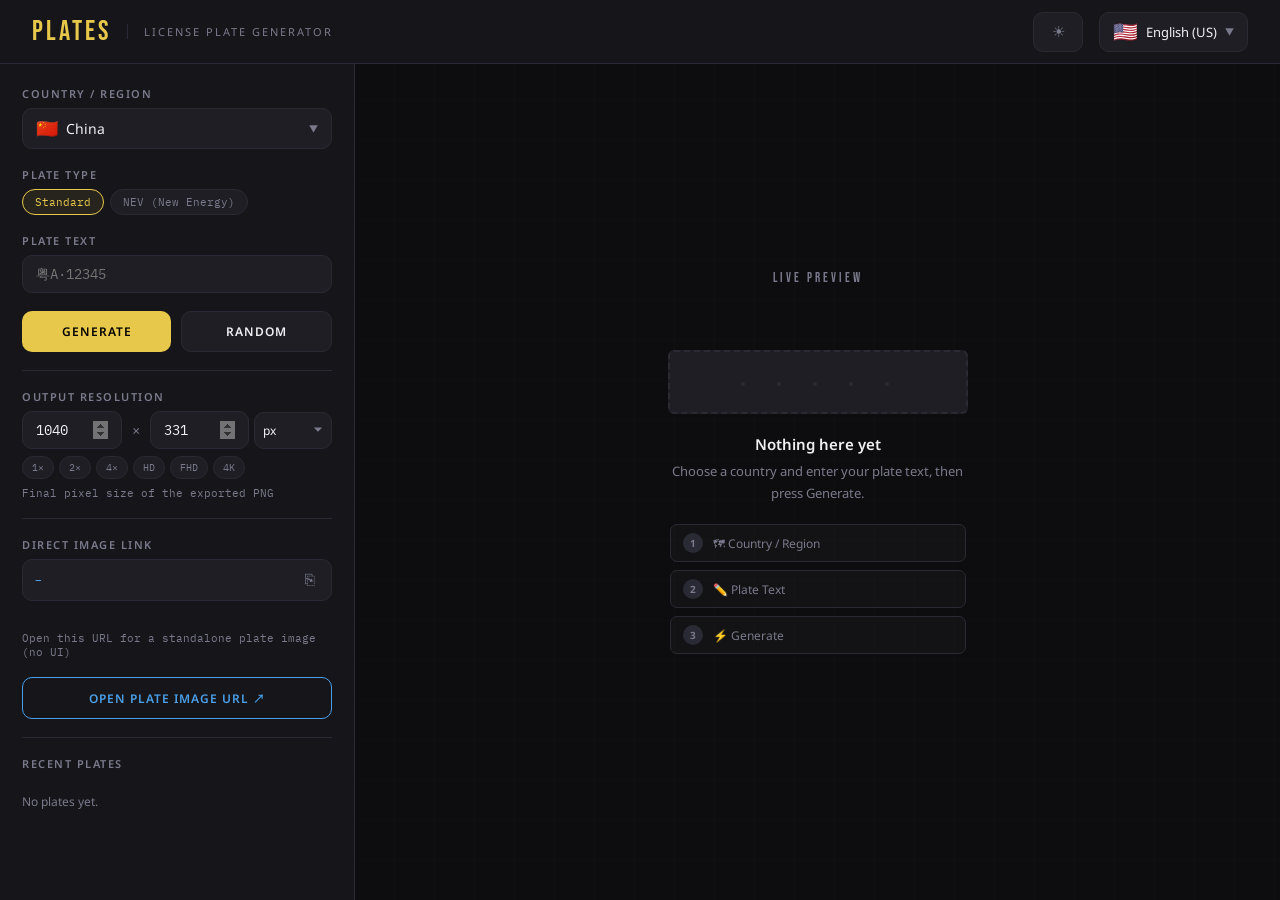
<file: index.html>
<!DOCTYPE html>
<html lang="en">
<head>
<meta charset="UTF-8">
<meta name="viewport" content="width=device-width, initial-scale=1.0">
<title>Plate Generator</title>
<link rel="preconnect" href="https://fonts.googleapis.com">
<link rel="preconnect" href="https://fonts.gstatic.com" crossorigin>
<link href="https://fonts.googleapis.com/css2?family=Bebas+Neue&family=IBM+Plex+Mono:wght@400;600&family=Noto+Color+Emoji&family=Noto+Sans:ital,wght@0,300;0,400;0,500;0,600;1,400&family=Noto+Sans+SC:wght@400;500;600&display=swap" rel="stylesheet">
<link rel="stylesheet" href="assets/app.css">
</head>
<body>

<div id="loading"><div class="spinner"></div></div>
<div id="keys-banner"></div>

<header>
  <div class="logo">PLATES</div>
  <div class="sub" id="hdr-sub"></div>
  <div class="spacer"></div>
  <button id="theme-toggle" title="Toggle light/dark theme">☀</button>
  <div class="lang-sw" id="lang-sw">
    <button class="custom-dd-btn" id="lang-btn">
      <span id="lang-flag" class="opt-flag">🌐</span>
      <span id="lang-label"></span>
      <span class="dd-chevron">▼</span>
    </button>
    <div class="custom-dd-panel" id="lang-dd">
      <div class="custom-dd-opts" id="lang-dd-opts"></div>
      <div class="dd-hint-strip" id="lang-ctrl-hint">?debug_lang=1 → raw key names</div>
    </div>
  </div>
</header>

<main>
  <aside class="sidebar">

    <div class="field-group">
      <label id="lbl-country"></label>
      <div class="country-dd-wrap" id="country-dd-wrap">
        <button class="custom-dd-btn" id="country-btn">
          <span class="btn-flag" id="country-btn-flag">🌍</span>
          <span class="btn-name" id="country-btn-name">—</span>
          <span class="dd-chevron">▼</span>
        </button>
        <div class="custom-dd-panel" id="country-dd">
          <div class="custom-dd-opts" id="country-dd-opts"></div>
        </div>
      </div>
    </div>

    <div class="field-group" id="type-field" style="display:none">
      <label id="lbl-type">Type</label>
      <div class="type-pills" id="type-pills"></div>
    </div>

    <div class="field-group">
      <label id="lbl-text"></label>
      <input type="text" id="plate-text" maxlength="20" autocomplete="off" spellcheck="false">
    </div>

    <div class="btn-row">
      <button class="btn btn-primary" id="btn-generate"></button>
      <button class="btn btn-ghost"   id="btn-random"></button>
    </div>

    <div class="divider"></div>

    <div class="field-group">
      <label id="lbl-res"></label>
      <div class="res-row">
        <input type="number" id="res-w" min="100" max="9999" value="1040">
        <span class="sep">×</span>
        <input type="number" id="res-h" min="50"  max="9999" value="220">
        <select id="res-unit">
          <option value="px">px</option>
          <option value="2">2×</option>
          <option value="3">3×</option>
          <option value="4">4×</option>
        </select>
      </div>
      <div class="res-presets" id="res-presets"></div>
      <div class="hint" id="res-hint"></div>
    </div>

    <div class="divider"></div>

    <div class="field-group">
      <label id="lbl-link"></label>
      <div class="link-box">
        <code id="link-display">–</code>
        <button id="btn-copy">⎘</button>
      </div>
      <div class="copied-toast hidden" id="copy-toast"></div>
      <div class="hint" id="link-hint"></div>
    </div>
    <button class="btn btn-secondary" id="btn-open-link"></button>

    <div class="divider"></div>

    <div class="history-title" id="hist-title"></div>
    <div class="history-list"  id="history-list"></div>

  </aside>

  <section class="preview-area">
    <div class="preview-label" id="preview-label"></div>

    <div id="plate-canvas-wrap">
      <div id="plate-canvas-inner">
        <div class="empty-state" id="empty-state">
          <div class="empty-plate-mock"><span class="mock-text">· · · · ·</span></div>
          <div>
            <h3 id="empty-title"></h3>
            <p id="empty-msg" style="margin-top:6px"></p>
          </div>
          <div class="empty-steps" id="empty-steps"></div>
        </div>
        <canvas id="plate-canvas" style="display:none"></canvas>
      </div>
    </div>

    <div class="res-badge" id="res-badge" style="display:none"></div>

    <div class="action-row" id="action-row" style="display:none">
      <button class="btn btn-primary" id="btn-download"></button>
      <button class="btn btn-ghost"   id="btn-add-history"></button>
    </div>
  </section>
</main>

<script src="assets/error-ui.js"></script>
<script src="assets/i18n.js"></script>
<script src="assets/renderer.js"></script>
<script src="assets/plate-registry.js"></script>
<script src="assets/app.js"></script>
</body>
</html>
</file>
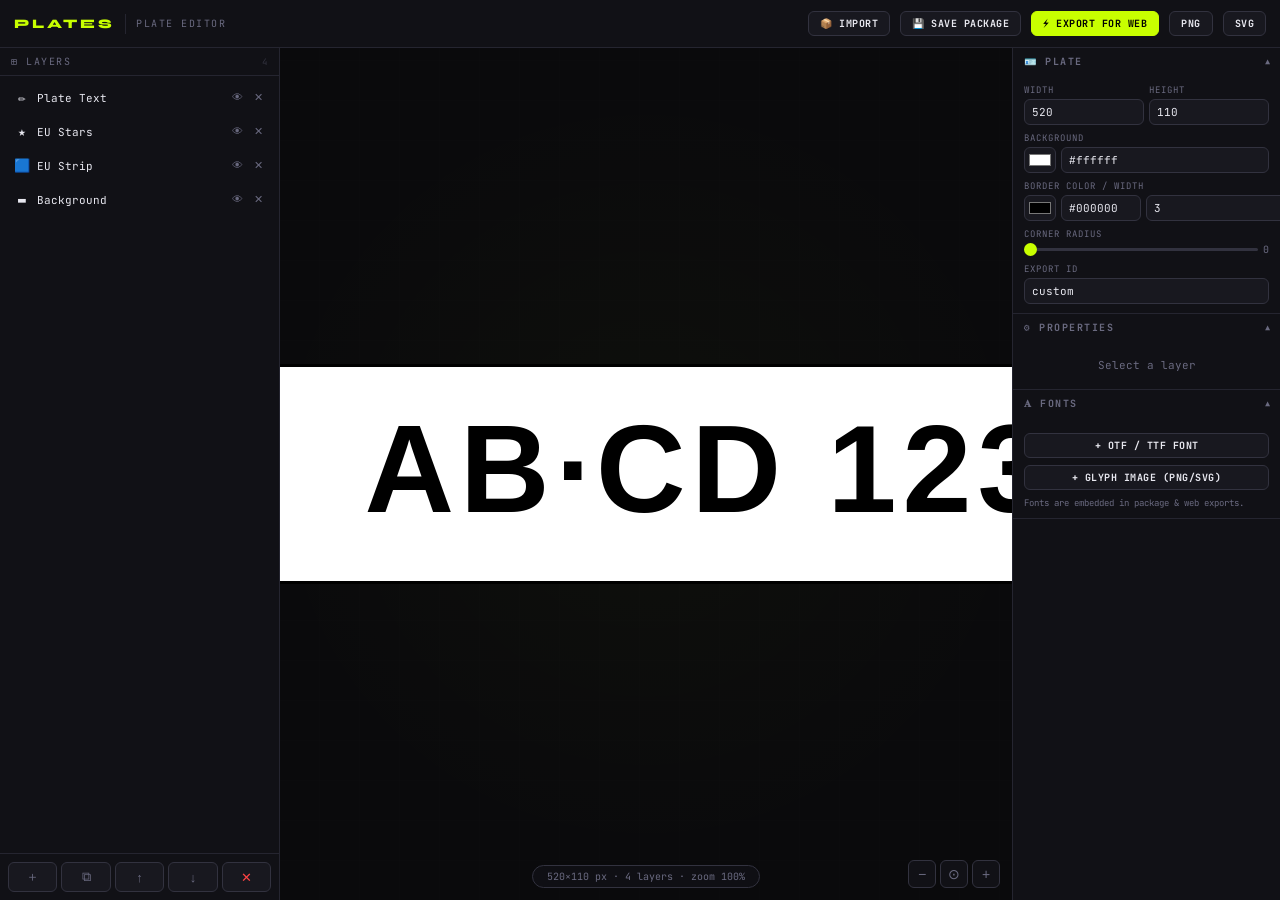
<file: editor.html>
<!DOCTYPE html>
<html lang="en">
<head>
<meta charset="UTF-8">
<meta name="viewport" content="width=device-width, initial-scale=1.0">
<title>Plate Editor</title>
<link rel="preconnect" href="https://fonts.googleapis.com">
<link href="https://fonts.googleapis.com/css2?family=JetBrains+Mono:wght@400;600;700&family=Syne:wght@400;600;700;800&display=swap" rel="stylesheet">
<style>
*,*::before,*::after{box-sizing:border-box;margin:0;padding:0;}
:root{
  --bg:#0a0a0c;--panel:#111116;--card:#18181f;--border:#252530;--border2:#32323f;
  --accent:#c8ff00;--accent2:#ff6b35;--accent3:#4af0c8;
  --text:#e8e8f0;--muted:#6a6a80;--danger:#ff4444;--radius:6px;
  --mono:'JetBrains Mono',monospace;--display:'Syne',sans-serif;
}
html,body{height:100%;background:var(--bg);color:var(--text);font-family:var(--display);overflow:hidden;}
#app{display:grid;grid-template-rows:48px 1fr;grid-template-columns:280px 1fr 268px;height:100vh;}

/* TOPBAR */
#topbar{grid-column:1/-1;background:var(--panel);border-bottom:1px solid var(--border);display:flex;align-items:center;gap:10px;padding:0 14px;}
.tb-logo{font-size:13px;font-weight:800;letter-spacing:3px;color:var(--accent);}
.tb-sep{width:1px;height:20px;background:var(--border);}
.tb-title{font-size:10px;color:var(--muted);letter-spacing:1.5px;text-transform:uppercase;font-family:var(--mono);}
.tb-spacer{flex:1;}
.tb-btn{display:flex;align-items:center;gap:5px;padding:5px 11px;border-radius:var(--radius);font-family:var(--mono);font-size:10px;font-weight:700;cursor:pointer;border:1px solid var(--border2);background:var(--card);color:var(--text);transition:all .15s;letter-spacing:.5px;text-transform:uppercase;white-space:nowrap;}
.tb-btn:hover{border-color:var(--accent);color:var(--accent);}
.tb-btn.primary{background:var(--accent);color:#000;border-color:var(--accent);}
.tb-btn.primary:hover{background:#d8ff30;}

/* PANELS */
#left-panel{background:var(--panel);border-right:1px solid var(--border);display:flex;flex-direction:column;overflow:hidden;}
#canvas-area{background:var(--bg);display:flex;align-items:center;justify-content:center;position:relative;overflow:hidden;background-image:radial-gradient(circle at 50% 50%,rgba(200,255,0,.025) 0%,transparent 70%),repeating-linear-gradient(0deg,transparent,transparent 39px,rgba(255,255,255,.013) 40px),repeating-linear-gradient(90deg,transparent,transparent 39px,rgba(255,255,255,.013) 40px);}
#right-panel{background:var(--panel);border-left:1px solid var(--border);display:flex;flex-direction:column;overflow-y:auto;overflow-x:hidden;}
#canvas-wrap{position:relative;}
#plate-canvas{display:block;cursor:crosshair;}
#overlay-svg{position:absolute;top:0;left:0;pointer-events:none;overflow:visible;}
.sel-rect{fill:none;stroke:var(--accent);stroke-width:1.5;stroke-dasharray:4 2;}

/* LAYER LIST */
#layer-list{flex:1;overflow-y:auto;padding:6px;display:flex;flex-direction:column;gap:3px;}
.layer-item{display:flex;align-items:center;gap:7px;padding:6px 7px;border-radius:var(--radius);border:1px solid transparent;cursor:pointer;user-select:none;transition:all .12s;font-family:var(--mono);font-size:11px;}
.layer-item:hover{background:var(--card);border-color:var(--border2);}
.layer-item.selected{background:rgba(200,255,0,.07);border-color:var(--accent);}
.layer-item.layer-hidden{opacity:.4;}
.li-icon{font-size:13px;flex-shrink:0;width:16px;text-align:center;}
.li-name{flex:1;overflow:hidden;text-overflow:ellipsis;white-space:nowrap;}
.li-vis,.li-del{background:none;border:none;color:var(--muted);cursor:pointer;font-size:11px;padding:0 2px;line-height:1;}
.li-vis:hover{color:var(--text);}
.li-del:hover{color:var(--danger);}
#layer-toolbar{display:flex;gap:4px;padding:8px;border-top:1px solid var(--border);flex-shrink:0;}
.lbt{flex:1;padding:5px;background:var(--card);border:1px solid var(--border2);border-radius:var(--radius);cursor:pointer;color:var(--muted);font-size:13px;transition:all .12s;display:flex;align-items:center;justify-content:center;}
.lbt:hover{border-color:var(--accent);color:var(--accent);}

/* PANE */
.pane-section{border-bottom:1px solid var(--border);flex-shrink:0;}
.pane-header{display:flex;align-items:center;gap:7px;padding:7px 11px;cursor:pointer;user-select:none;font-family:var(--mono);font-size:10px;font-weight:700;color:var(--muted);letter-spacing:1.5px;text-transform:uppercase;transition:color .15s;}
.pane-header:hover{color:var(--text);}
.ph-arrow{margin-left:auto;font-size:8px;transition:transform .2s;}
.pane-header.open .ph-arrow{transform:rotate(180deg);}
.pane-body{padding:9px 11px;display:flex;flex-direction:column;gap:7px;}
.pane-body.hidden{display:none;}

/* FORM */
.field{display:flex;flex-direction:column;gap:3px;}
.field-row{display:flex;gap:5px;align-items:center;}
.field-label{font-family:var(--mono);font-size:9px;color:var(--muted);letter-spacing:1px;text-transform:uppercase;}
input[type=text],input[type=number],select,textarea{background:var(--card);border:1px solid var(--border2);border-radius:var(--radius);color:var(--text);font-family:var(--mono);font-size:11px;padding:5px 7px;outline:none;transition:border-color .15s;width:100%;appearance:none;}
input:focus,select:focus,textarea:focus{border-color:var(--accent);}
input[type=color]{width:32px;height:26px;padding:2px;cursor:pointer;border:1px solid var(--border2);border-radius:var(--radius);background:var(--card);flex-shrink:0;}
input[type=range]{appearance:none;width:100%;height:3px;background:var(--border2);border-radius:2px;outline:none;cursor:pointer;}
input[type=range]::-webkit-slider-thumb{appearance:none;width:13px;height:13px;border-radius:50%;background:var(--accent);cursor:pointer;}
textarea{resize:vertical;min-height:42px;}
.num-small{width:58px;flex-shrink:0;}
.unit-label{font-family:var(--mono);font-size:10px;color:var(--muted);flex-shrink:0;}
select{background-image:url("data:image/svg+xml,%3Csvg xmlns='http://www.w3.org/2000/svg' width='10' height='10' viewBox='0 0 12 12'%3E%3Cpath d='M6 8L1 3h10z' fill='%236a6a80'/%3E%3C/svg%3E");background-repeat:no-repeat;background-position:right 6px center;padding-right:20px;}
.field-sep{height:1px;background:var(--border);margin:2px 0;}
.field-title{font-family:var(--mono);font-size:9px;color:var(--accent3);letter-spacing:1px;text-transform:uppercase;padding:2px 0;}

/* FONT LIST */
.font-list{display:flex;flex-direction:column;gap:3px;}
.font-entry{display:flex;align-items:center;gap:7px;padding:4px 7px;background:var(--card);border:1px solid var(--border2);border-radius:var(--radius);font-family:var(--mono);font-size:11px;}
.font-entry .fe-name{flex:1;overflow:hidden;text-overflow:ellipsis;}
.font-entry .fe-del{background:none;border:none;color:var(--muted);cursor:pointer;font-size:12px;}
.font-entry .fe-del:hover{color:var(--danger);}

/* ADD MENU */
#add-menu{position:fixed;background:var(--card);border:1px solid var(--border2);border-radius:var(--radius);box-shadow:0 8px 32px rgba(0,0,0,.8);z-index:9999;display:none;flex-direction:column;min-width:160px;overflow:hidden;}
#add-menu.open{display:flex;}
.am-item{display:flex;align-items:center;gap:10px;padding:9px 13px;font-family:var(--mono);font-size:11px;cursor:pointer;transition:background .12s;}
.am-item:hover{background:var(--border);color:var(--accent);}

/* STATUS + ZOOM */
#status-bar{position:absolute;bottom:12px;left:50%;transform:translateX(-50%);background:rgba(17,17,22,.92);border:1px solid var(--border2);border-radius:20px;padding:4px 14px;font-family:var(--mono);font-size:10px;color:var(--muted);pointer-events:none;backdrop-filter:blur(8px);white-space:nowrap;}
#zoom-ctrl{position:absolute;bottom:12px;right:12px;display:flex;gap:4px;}
.zc-btn{width:28px;height:28px;background:var(--panel);border:1px solid var(--border2);border-radius:var(--radius);cursor:pointer;color:var(--muted);font-size:14px;display:flex;align-items:center;justify-content:center;transition:all .12s;}
.zc-btn:hover{border-color:var(--accent);color:var(--accent);}

/* CHAR OVERRIDE CARD */
.co-card{background:var(--card);border:1px solid var(--border2);border-radius:var(--radius);padding:6px 7px;margin-bottom:3px;}
.co-title{font-family:var(--mono);font-size:9px;color:var(--accent3);margin-bottom:4px;}

/* TOAST */
#toast{position:fixed;bottom:20px;left:50%;transform:translateX(-50%);background:var(--card);border:1px solid var(--accent);border-radius:var(--radius);padding:7px 18px;font-family:var(--mono);font-size:11px;color:var(--accent);pointer-events:none;opacity:0;transition:opacity .3s;z-index:9999;max-width:90vw;text-align:center;}
#toast.show{opacity:1;}

::-webkit-scrollbar{width:4px;height:4px;}
::-webkit-scrollbar-track{background:transparent;}
::-webkit-scrollbar-thumb{background:var(--border2);border-radius:2px;}
</style>
</head>
<body>
<div id="app">

<!-- TOPBAR -->
<div id="topbar">
  <div class="tb-logo">PLATES</div>
  <div class="tb-sep"></div>
  <div class="tb-title">Plate Editor</div>
  <div class="tb-spacer"></div>
  <button class="tb-btn" onclick="importPackage()">📦 Import</button>
  <button class="tb-btn" onclick="exportPackage()">💾 Save Package</button>
  <button class="tb-btn primary" onclick="exportForWeb()">⚡ Export for Web</button>
  <button class="tb-btn" onclick="exportPNG()">PNG</button>
  <button class="tb-btn" onclick="exportSVG()">SVG</button>
</div>

<!-- LEFT: LAYERS -->
<div id="left-panel">
  <div style="padding:7px 11px;border-bottom:1px solid var(--border);font-family:var(--mono);font-size:10px;color:var(--muted);letter-spacing:1.5px;text-transform:uppercase;display:flex;align-items:center;gap:8px;">
    ⊞ Layers <span style="margin-left:auto;font-size:9px;color:var(--border2)" id="layer-count">0</span>
  </div>
  <div id="layer-list"></div>
  <div id="layer-toolbar">
    <button class="lbt" title="Add" onclick="openAddMenu(event)">＋</button>
    <button class="lbt" title="Duplicate (Ctrl+D)" onclick="duplicateLayer()">⧉</button>
    <button class="lbt" title="Move Up (Shift+↑)" onclick="moveLayer(-1)">↑</button>
    <button class="lbt" title="Move Down (Shift+↓)" onclick="moveLayer(1)">↓</button>
    <button class="lbt" title="Delete" onclick="deleteLayer()" style="color:var(--danger)">✕</button>
  </div>
</div>

<!-- CANVAS -->
<div id="canvas-area">
  <div id="canvas-wrap">
    <canvas id="plate-canvas"></canvas>
    <svg id="overlay-svg"></svg>
  </div>
  <div id="status-bar">Ready</div>
  <div id="zoom-ctrl">
    <button class="zc-btn" onclick="zoom(0.8)" title="Zoom out">−</button>
    <button class="zc-btn" onclick="zoom(1)" title="Reset">⊙</button>
    <button class="zc-btn" onclick="zoom(1.25)" title="Zoom in">+</button>
  </div>
</div>

<!-- RIGHT: PROPERTIES -->
<div id="right-panel">

  <!-- Plate -->
  <div class="pane-section">
    <div class="pane-header open" onclick="togglePane(this)">🪪 Plate <span class="ph-arrow">▼</span></div>
    <div class="pane-body">
      <div class="field-row">
        <div class="field" style="flex:1"><div class="field-label">Width</div><input type="number" id="plate-w" value="520" min="100" max="2000" oninput="updatePlate()"></div>
        <div class="field" style="flex:1"><div class="field-label">Height</div><input type="number" id="plate-h" value="110" min="40" max="800" oninput="updatePlate()"></div>
      </div>
      <div class="field"><div class="field-label">Background</div>
        <div class="field-row"><input type="color" id="plate-bg" value="#ffffff" oninput="syncPlateColor('plate-bg','plate-bg-hex')">
        <input type="text" id="plate-bg-hex" value="#ffffff" oninput="syncPlateHex('plate-bg','plate-bg-hex')"></div>
      </div>
      <div class="field"><div class="field-label">Border Color / Width</div>
        <div class="field-row">
          <input type="color" id="plate-border-color" value="#000000" oninput="syncPlateColor('plate-border-color','plate-border-hex')">
          <input type="text" id="plate-border-hex" value="#000000" style="width:80px" oninput="syncPlateHex('plate-border-color','plate-border-hex')">
          <input type="number" id="plate-border-w" value="3" min="0" max="20" class="num-small" oninput="updatePlate()">
          <span class="unit-label">px</span>
        </div>
      </div>
      <div class="field"><div class="field-label">Corner Radius</div>
        <div class="field-row"><input type="range" id="plate-radius" min="0" max="40" value="0" oninput="updatePlate();document.getElementById('plate-rv').textContent=this.value"><span class="unit-label" id="plate-rv">0</span></div>
      </div>
      <div class="field"><div class="field-label">Export ID</div><input type="text" id="plate-id" value="custom" placeholder="e.g. my_plate"></div>
    </div>
  </div>

  <!-- Properties -->
  <div class="pane-section">
    <div class="pane-header open" onclick="togglePane(this)">⚙ Properties <span class="ph-arrow">▼</span></div>
    <div class="pane-body" id="prop-body">
      <div style="font-family:var(--mono);font-size:11px;color:var(--muted);text-align:center;padding:8px">Select a layer</div>
    </div>
  </div>

  <!-- Fonts -->
  <div class="pane-section">
    <div class="pane-header open" onclick="togglePane(this)">𝐀 Fonts <span class="ph-arrow">▼</span></div>
    <div class="pane-body">
      <div class="font-list" id="font-list"></div>
      <button class="tb-btn" style="width:100%;justify-content:center" onclick="document.getElementById('fi-font').click()">+ OTF / TTF Font</button>
      <button class="tb-btn" style="width:100%;justify-content:center" onclick="document.getElementById('fi-glyph').click()">+ Glyph Image (PNG/SVG)</button>
      <div style="font-family:var(--mono);font-size:9px;color:var(--muted)">Fonts are embedded in package & web exports.</div>
    </div>
  </div>

</div>
</div>

<!-- ADD MENU -->
<div id="add-menu">
  <div class="am-item" onclick="addLayer('text');closeAddMenu()">✏ Text</div>
  <div class="am-item" onclick="addLayer('rect');closeAddMenu()">▬ Rectangle</div>
  <div class="am-item" onclick="addLayer('image');closeAddMenu()">🖼 Image (PNG / SVG)</div>
  <div class="am-item" onclick="addLayer('eu-strip');closeAddMenu()">🟦 EU Strip</div>
  <div class="am-item" onclick="addLayer('stars');closeAddMenu()">★ EU Stars</div>
</div>

<div id="toast"></div>

<!-- FILE INPUTS -->
<input type="file" id="fi-image"   accept=".png,.svg"  style="display:none" onchange="onImageFile(event)">
<input type="file" id="fi-font"    accept=".otf,.ttf"  style="display:none" onchange="onFontFile(event)">
<input type="file" id="fi-glyph"   accept=".png,.svg"  style="display:none" onchange="onGlyphFile(event)">
<input type="file" id="fi-package" accept=".json"       style="display:none" onchange="onPackageFile(event)">

<script>
"use strict";
/* ═══════════════════════════════════════════════════════════════
   STATE
═══════════════════════════════════════════════════════════════ */
const canvas = document.getElementById('plate-canvas');
const ctx    = canvas.getContext('2d');
const svgOL  = document.getElementById('overlay-svg');

let viewScale = 2;
let plateW = 520, plateH = 110;
let layers  = [];
let selIdx  = -1;
let customFonts = [];    // {name, family, base64, format, isGlyph, src}
let _replaceTarget = false;

/* ═══════════════════════════════════════════════════════════════
   LAYER FACTORIES
═══════════════════════════════════════════════════════════════ */
const mk = {
  rect: (o={}) => ({type:'rect',visible:true,name:o.name||'Rectangle',x:o.x??10,y:o.y??10,w:o.w??100,h:o.h??40,fill:o.fill||'#cccccc',stroke:o.stroke||'',strokeW:o.strokeW??0,rx:o.rx??0}),
  text: (o={}) => ({type:'text',visible:true,name:o.name||'Text',x:o.x??260,y:o.y??55,text:o.text||'AB 1234',fontSize:o.fontSize??62,fontFamily:o.fontFamily||'Arial',fontWeight:o.fontWeight||'bold',fill:o.fill||'#000000',letterSpacing:o.letterSpacing??0,align:o.align||'center',charOverrides:o.charOverrides||{}}),
  image:(o={}) => ({type:'image',visible:true,name:o.name||'Image',x:o.x??10,y:o.y??10,w:o.w??100,h:o.h??50,src:o.src||'',isSVG:o.isSVG||false,_img:null}),
  eustrip:(o={}) => ({type:'eu-strip',visible:true,name:o.name||'EU Strip',x:o.x??0,y:o.y??0,w:o.w??52,h:o.h??110,fill:o.fill||'#003399',code:o.code||'D',codeFill:o.codeFill||'#ffffff',showStars:o.showStars??true}),
  stars: (o={}) => ({type:'stars',visible:true,name:o.name||'EU Stars',x:o.x??26,y:o.y??46,r:o.r??11,fill:o.fill||'#ffcc00',count:o.count??12,starR:o.starR??3.5}),
};

/* ═══════════════════════════════════════════════════════════════
   RENDER
═══════════════════════════════════════════════════════════════ */
function render() {
  const W=plateW, H=plateH;
  canvas.width  = Math.round(W*viewScale);
  canvas.height = Math.round(H*viewScale);
  canvas.style.width  = (W*viewScale)+'px';
  canvas.style.height = (H*viewScale)+'px';
  svgOL.setAttribute('width', W*viewScale);
  svgOL.setAttribute('height',H*viewScale);
  ctx.clearRect(0,0,canvas.width,canvas.height);
  ctx.save(); ctx.scale(viewScale,viewScale);

  // Plate base
  const bg  = document.getElementById('plate-bg').value;
  const bc  = document.getElementById('plate-border-color').value;
  const bw  = parseFloat(document.getElementById('plate-border-w').value)||0;
  const rx  = parseFloat(document.getElementById('plate-radius').value)||0;
  ctx.save();
  if(rx>0){rr(ctx,0,0,W,H,rx);ctx.fillStyle=bg;ctx.fill();if(bw>0){ctx.strokeStyle=bc;ctx.lineWidth=bw;ctx.stroke();}}
  else{ctx.fillStyle=bg;ctx.fillRect(0,0,W,H);if(bw>0){ctx.strokeStyle=bc;ctx.lineWidth=bw;ctx.strokeRect(bw/2,bw/2,W-bw,H-bw);}}
  ctx.restore();

  layers.forEach(l=>{if(l.visible)drawLayer(l);});
  ctx.restore();
  drawOverlay();
  updateStatus();
}

function rr(cx,x,y,w,h,r){cx.beginPath();cx.moveTo(x+r,y);cx.lineTo(x+w-r,y);cx.arcTo(x+w,y,x+w,y+r,r);cx.lineTo(x+w,y+h-r);cx.arcTo(x+w,y+h,x+w-r,y+h,r);cx.lineTo(x+r,y+h);cx.arcTo(x,y+h,x,y+h-r,r);cx.lineTo(x,y+r);cx.arcTo(x,y,x+r,y,r);cx.closePath();}

function drawLayer(l) {
  switch(l.type){
    case 'rect':     drawRect(l);    break;
    case 'text':     drawText(l);    break;
    case 'image':    drawImg(l);     break;
    case 'eu-strip': drawEU(l);      break;
    case 'stars':    drawStars(l);   break;
  }
}

function drawRect(l){
  ctx.save();
  if(l.rx>0){rr(ctx,l.x,l.y,l.w,l.h,l.rx);}else{ctx.beginPath();ctx.rect(l.x,l.y,l.w,l.h);}
  if(l.fill){ctx.fillStyle=l.fill;ctx.fill();}
  if(l.stroke&&l.strokeW>0){ctx.strokeStyle=l.stroke;ctx.lineWidth=l.strokeW;ctx.stroke();}
  ctx.restore();
}

function drawText(l){
  ctx.save();
  const chars=[...(l.text||'')];
  const hasOv=Object.keys(l.charOverrides||{}).length>0;
  if(!hasOv){
    const ff=resolveFont(l.fontFamily);
    ctx.font=`${l.fontWeight||'bold'} ${l.fontSize||62}px ${ff}`;
    ctx.fillStyle=l.fill||'#000000';
    ctx.textAlign=l.align||'center';
    ctx.textBaseline='middle';
    if(l.letterSpacing)ctx.letterSpacing=l.letterSpacing+'px';
    ctx.fillText(l.text||'',l.x,l.y);
  } else {
    ctx.letterSpacing='0px';
    const bFS=l.fontSize||62,bFill=l.fill||'#000000',bFW=l.fontWeight||'bold',bFF=resolveFont(l.fontFamily),bLS=l.letterSpacing||0;
    const ws=chars.map((ch,i)=>{
      const ov=l.charOverrides[i]||{};
      ctx.font=`${ov.fontWeight||bFW} ${ov.fontSize||bFS}px ${resolveFont(ov.fontFamily||l.fontFamily)}`;
      return ctx.measureText(ch).width+bLS;
    });
    const totW=ws.reduce((a,b)=>a+b,0);
    let cx=l.x;
    if(l.align==='center')cx=l.x-totW/2;
    else if(l.align==='right')cx=l.x-totW;
    chars.forEach((ch,i)=>{
      const ov=l.charOverrides[i]||{};
      ctx.font=`${ov.fontWeight||bFW} ${ov.fontSize||bFS}px ${resolveFont(ov.fontFamily||l.fontFamily)}`;
      ctx.fillStyle=ov.fill||bFill;
      ctx.textAlign='left';ctx.textBaseline='middle';
      ctx.fillText(ch,cx+(ov.dx||0),l.y+(ov.dy||0));
      cx+=ws[i];
    });
  }
  ctx.restore();
}

function drawImg(l){if(l._img){ctx.save();ctx.drawImage(l._img,l.x,l.y,l.w,l.h);ctx.restore();}}

function drawEU(l){
  ctx.save();ctx.fillStyle=l.fill||'#003399';ctx.fillRect(l.x,l.y,l.w,l.h);
  if(l.showStars){
    ctx.fillStyle='#ffcc00';
    const scx=l.x+l.w/2,scy=l.y+l.h*0.42;
    for(let i=0;i<12;i++){const a=(i/12)*Math.PI*2-Math.PI/2;star(scx+Math.cos(a)*11,scy+Math.sin(a)*11,3.5,5);}
  }
  if(l.code){ctx.fillStyle=l.codeFill||'#fff';ctx.font=`bold ${l.code.length>1?11:13}px Arial`;ctx.textAlign='center';ctx.textBaseline='bottom';ctx.fillText(l.code,l.x+l.w/2,l.y+l.h-4);}
  ctx.restore();
}

function drawStars(l){
  ctx.save();ctx.fillStyle=l.fill||'#ffcc00';
  for(let i=0;i<(l.count||12);i++){const a=(i/(l.count||12))*Math.PI*2-Math.PI/2;star(l.x+Math.cos(a)*(l.r||11),l.y+Math.sin(a)*(l.r||11),l.starR||3.5,5);}
  ctx.restore();
}

function star(cx,cy,r,pts){
  ctx.beginPath();
  for(let i=0;i<pts*2;i++){const a=(i*Math.PI)/pts-Math.PI/2,rad=i%2===0?r:r*0.45;i===0?ctx.moveTo(cx+Math.cos(a)*rad,cy+Math.sin(a)*rad):ctx.lineTo(cx+Math.cos(a)*rad,cy+Math.sin(a)*rad);}
  ctx.closePath();ctx.fill();
}

function resolveFont(name){const cf=customFonts.find(f=>f.family===name||f.name===name);return cf?cf.family:(name||'Arial');}

/* ═══════════════════════════════════════════════════════════════
   OVERLAY
═══════════════════════════════════════════════════════════════ */
function drawOverlay(){
  svgOL.innerHTML='';
  if(selIdx<0||selIdx>=layers.length)return;
  const bb=bbox(layers[selIdx]);
  const S=viewScale;
  const r=document.createElementNS('http://www.w3.org/2000/svg','rect');
  r.setAttribute('x',bb.x*S-1);r.setAttribute('y',bb.y*S-1);
  r.setAttribute('width',bb.w*S+2);r.setAttribute('height',bb.h*S+2);
  r.setAttribute('class','sel-rect');
  svgOL.appendChild(r);
}

function bbox(l){
  switch(l.type){
    case 'rect':case 'image':case 'eu-strip': return {x:l.x,y:l.y,w:l.w,h:l.h};
    case 'stars': return {x:l.x-l.r-l.starR,y:l.y-l.r-l.starR,w:(l.r+l.starR)*2,h:(l.r+l.starR)*2};
    case 'text':{
      ctx.save();
      ctx.font=`${l.fontWeight||'bold'} ${l.fontSize||62}px ${resolveFont(l.fontFamily)}`;
      const m=ctx.measureText(l.text||'');ctx.restore();
      const tw=m.width+(l.letterSpacing||0)*(l.text||'').length;
      const th=l.fontSize||62;
      const bx=l.align==='center'?l.x-tw/2:l.align==='right'?l.x-tw:l.x;
      return {x:bx,y:l.y-th/2,w:tw,h:th};
    }
    default:return{x:0,y:0,w:10,h:10};
  }
}

/* ═══════════════════════════════════════════════════════════════
   LAYER LIST
═══════════════════════════════════════════════════════════════ */
function buildLayers(){
  const list=document.getElementById('layer-list');
  list.innerHTML='';
  document.getElementById('layer-count').textContent=layers.length;
  layers.slice().reverse().forEach((l,ri)=>{
    const idx=layers.length-1-ri;
    const div=document.createElement('div');
    div.className='layer-item'+(selIdx===idx?' selected':'')+(l.visible?'':' layer-hidden');
    div.innerHTML=`<span class="li-icon">${ico(l.type)}</span><span class="li-name">${esc(l.name)}</span><button class="li-vis" onclick="toggleVis(${idx})">${l.visible?'👁':'◌'}</button><button class="li-del" onclick="delAt(${idx})">✕</button>`;
    div.addEventListener('click',e=>{if(!e.target.classList.contains('li-vis')&&!e.target.classList.contains('li-del'))sel(idx);});
    list.appendChild(div);
  });
}

function ico(t){{return{text:'✏',rect:'▬',image:'🖼','eu-strip':'🟦',stars:'★'}[t]||'●';}}
function esc(s){return String(s).replace(/&/g,'&amp;').replace(/</g,'&lt;');}

function sel(idx){selIdx=idx;buildLayers();buildProps();render();}
function toggleVis(idx){layers[idx].visible=!layers[idx].visible;buildLayers();render();}
function delAt(idx){layers.splice(idx,1);if(selIdx>=layers.length)selIdx=layers.length-1;buildLayers();buildProps();render();}
function deleteLayer(){if(selIdx>=0)delAt(selIdx);}
function duplicateLayer(){
  if(selIdx<0)return;
  const c=JSON.parse(JSON.stringify(layers[selIdx]));c.name+=' (copy)';c._img=null;
  layers.splice(selIdx+1,0,c);
  if(c.type==='image'&&c.src)loadImg(c);
  selIdx++;buildLayers();buildProps();render();
}
function moveLayer(d){
  if(selIdx<0)return;
  const ni=selIdx+d;if(ni<0||ni>=layers.length)return;
  [layers[selIdx],layers[ni]]=[layers[ni],layers[selIdx]];selIdx=ni;buildLayers();render();
}

/* ═══════════════════════════════════════════════════════════════
   PROPERTIES PANEL
═══════════════════════════════════════════════════════════════ */
function buildProps(){
  const body=document.getElementById('prop-body');
  if(selIdx<0||selIdx>=layers.length){body.innerHTML='<div style="font-family:var(--mono);font-size:11px;color:var(--muted);text-align:center;padding:8px">Select a layer</div>';return;}
  const l=layers[selIdx];
  const html={rect:rectP,text:textP,image:imgP,'eu-strip':euP,stars:starP}[l.type];
  body.innerHTML=html?html(l):'';
  body.querySelectorAll('input,select,textarea').forEach(el=>{
    el.addEventListener('input',syncProps);el.addEventListener('change',syncProps);
  });
}

function field(label,...content){return `<div class="field"><div class="field-label">${label}</div>${content.join('')}</div>`;}
function row(...c){return `<div class="field-row" style="gap:5px">${c.join('')}</div>`;}
function num(id,val,min,max,cls=''){return `<input type="number" id="p-${id}" value="${val}" min="${min||''}" max="${max||''}" class="${cls}">`;}
function txt(id,val,ph=''){return `<input type="text" id="p-${id}" value="${esc(val)}" placeholder="${ph}">`;}
function sel2(id,opts,cur){return `<select id="p-${id}">${opts.map(([v,label])=>`<option value="${v}"${cur===v?' selected':''}>${label}</option>`).join('')}</select>`;}
function clrF(label,id,val){return field(label,row(`<input type="color" id="p-${id}" value="${val||'#000000'}">`,`<input type="text" id="p-${id}-hex" value="${val||'#000000'}" style="font-family:var(--mono)">`))}
function pos2(l){return field('Position &amp; Size',row(`<div class="field" style="flex:1"><div class="field-label">X</div>${num('x',l.x)}</div>`,`<div class="field" style="flex:1"><div class="field-label">Y</div>${num('y',l.y)}</div>`),row(`<div class="field" style="flex:1"><div class="field-label">W</div>${num('w',l.w,1)}</div>`,`<div class="field" style="flex:1"><div class="field-label">H</div>${num('h',l.h,1)}</div>`));}

function fontOpts(cur){
  const sys=['Arial','Arial Narrow','Times New Roman','Courier New','Georgia','Verdana'];
  const co=customFonts.map(f=>`<option value="${esc(f.family)}"${cur===f.family?' selected':''}>${esc(f.name)}</option>`).join('');
  const so=sys.map(f=>`<option value="${f}"${cur===f?' selected':''}>${f}</option>`).join('');
  return co+so;
}

function rectP(l){return`
  ${pos2(l)}
  <div class="field-sep"></div><div class="field-title">Appearance</div>
  <div class="field"><div class="field-label">Corner Radius</div><div class="field-row"><input type="range" id="p-rx" min="0" max="60" value="${l.rx||0}" oninput="document.getElementById('p-rxv').textContent=this.value"><span class="unit-label" id="p-rxv">${l.rx||0}</span></div></div>
  ${clrF('Fill','fill',l.fill)}
  ${field('Stroke',row(`<input type="color" id="p-stroke" value="${l.stroke||'#000000'}">`,num('strokeW',l.strokeW||0,0,20,'num-small'),`<span class="unit-label">px</span>`))}
  ${field('Name',txt('name',l.name))}
`;}

function textP(l){return`
  <div class="field-title">Position</div>
  ${row(`<div class="field" style="flex:1"><div class="field-label">X</div>${num('x',l.x)}</div>`,`<div class="field" style="flex:1"><div class="field-label">Y</div>${num('y',l.y)}</div>`)}
  ${field('Align',sel2('align',[['left','Left'],['center','Center'],['right','Right']],l.align))}
  <div class="field-sep"></div><div class="field-title">Text</div>
  ${field('Content',`<textarea id="p-text">${esc(l.text)}</textarea>`)}
  ${field('Font Family',`<select id="p-fontFamily">${fontOpts(l.fontFamily)}</select>`)}
  ${row(`<div class="field" style="flex:1"><div class="field-label">Size</div>${num('fontSize',l.fontSize,4,400)}</div>`,
    `<div class="field" style="flex:1"><div class="field-label">Weight</div>${sel2('fontWeight',[['normal','Normal'],['bold','Bold'],['900','Black']],l.fontWeight)}</div>`)}
  ${field('Letter Spacing',row(num('letterSpacing',l.letterSpacing||0,-20,100),`<span class="unit-label">px</span>`))}
  ${clrF('Color','fill',l.fill)}
  <div class="field-sep"></div>
  <div class="field-title">Per-Character</div>
  <div id="char-ov">${buildCO(l)}</div>
  ${field('Name',txt('name',l.name))}
`;}

function buildCO(l){
  const chars=[...(l.text||'')];
  if(!chars.length)return'<div style="font-family:var(--mono);font-size:10px;color:var(--muted)">No text yet</div>';
  return chars.map((ch,i)=>{
    const ov=l.charOverrides[i]||{};
    return`<div class="co-card">
      <div class="co-title">[ ${i} ] <strong style="color:var(--text)">${esc(ch)}</strong></div>
      ${row(`<div class="field" style="flex:1"><div class="field-label">Size</div><input type="number" class="co" data-i="${i}" data-k="fontSize" value="${ov.fontSize||''}" placeholder="—" min="4" max="400"></div>`,
        `<div class="field" style="flex:1"><div class="field-label">Weight</div><select class="co" data-i="${i}" data-k="fontWeight"><option value="">—</option><option value="normal"${ov.fontWeight==='normal'?' selected':''}>Normal</option><option value="bold"${ov.fontWeight==='bold'?' selected':''}>Bold</option><option value="900"${ov.fontWeight==='900'?' selected':''}>Black</option></select></div>`)}
      ${row(`<div class="field" style="flex:1"><div class="field-label">dX</div><input type="number" class="co" data-i="${i}" data-k="dx" value="${ov.dx||0}"></div>`,
        `<div class="field" style="flex:1"><div class="field-label">dY</div><input type="number" class="co" data-i="${i}" data-k="dy" value="${ov.dy||0}"></div>`)}
      <div class="field"><div class="field-label">Font</div><select class="co" data-i="${i}" data-k="fontFamily"><option value="">— inherit —</option>${fontOpts(ov.fontFamily||'')}</select></div>
      <div class="field"><div class="field-label">Color</div><input type="color" class="co" data-i="${i}" data-k="fill" value="${ov.fill||l.fill||'#000000'}"></div>
    </div>`;
  }).join('');
}

function imgP(l){return`
  ${pos2(l)}
  <button class="tb-btn" style="width:100%;justify-content:center;margin-top:4px" onclick="_replaceTarget=true;document.getElementById('fi-image').click()">Replace Image</button>
  ${field('Name',txt('name',l.name))}
`;}

function euP(l){return`
  ${pos2(l)}
  <div class="field-sep"></div>
  ${clrF('Fill','fill',l.fill)}
  ${field('Code',txt('code',l.code||'D'))}
  ${clrF('Code Color','codeFill',l.codeFill)}
  <div class="field"><div class="field-label">Stars</div><input type="checkbox" id="p-showStars" ${l.showStars?'checked':''} style="width:auto"></div>
  ${field('Name',txt('name',l.name))}
`;}

function starP(l){return`
  <div class="field-title">Center</div>
  ${row(`<div class="field" style="flex:1"><div class="field-label">CX</div>${num('x',l.x)}</div>`,`<div class="field" style="flex:1"><div class="field-label">CY</div>${num('y',l.y)}</div>`)}
  <div class="field-sep"></div>
  ${row(`<div class="field" style="flex:1"><div class="field-label">Ring R</div>${num('r',l.r,4)}</div>`,`<div class="field" style="flex:1"><div class="field-label">Star R</div>${num('starR',l.starR,1)}</div>`)}
  ${field('Count',num('count',l.count,3,36))}
  ${clrF('Color','fill',l.fill)}
  ${field('Name',txt('name',l.name))}
`;}

/* ═══════════════════════════════════════════════════════════════
   SYNC PROPS → LAYER
═══════════════════════════════════════════════════════════════ */
function syncProps(){
  if(selIdx<0||selIdx>=layers.length)return;
  const l=layers[selIdx];
  const g=id=>document.getElementById('p-'+id);
  const v=id=>{const e=g(id);return e?e.value:undefined;};
  const n=id=>{const e=g(id);return e?parseFloat(e.value)||0:0;};

  if(g('name'))l.name=v('name');
  if(g('x'))l.x=n('x');if(g('y'))l.y=n('y');
  if(g('w'))l.w=Math.max(1,n('w'));if(g('h'))l.h=Math.max(1,n('h'));

  switch(l.type){
    case 'rect':
      l.fill=v('fill')||l.fill;l.stroke=v('stroke')||'';l.strokeW=n('strokeW');l.rx=n('rx');
      syncCH('p-fill','p-fill-hex');break;
    case 'text':
      if(g('text'))l.text=g('text').value;
      l.fontFamily=v('fontFamily')||l.fontFamily;
      l.fontSize=n('fontSize')||62;l.fontWeight=v('fontWeight')||'bold';
      l.letterSpacing=n('letterSpacing');l.fill=v('fill')||l.fill;l.align=v('align')||'center';
      syncCH('p-fill','p-fill-hex');
      // Per-char overrides
      document.querySelectorAll('.co').forEach(el=>{
        const ci=parseInt(el.dataset.i),key=el.dataset.k;
        if(!l.charOverrides[ci])l.charOverrides[ci]={};
        let val=el.type==='color'?el.value:el.value;
        if(el.type==='number')val=val===''?undefined:parseFloat(val);
        if(val===''||val===undefined)delete l.charOverrides[ci][key];
        else l.charOverrides[ci][key]=val;
        // clean empty overrides
        if(!Object.keys(l.charOverrides[ci]).filter(k=>l.charOverrides[ci][k]!==0&&l.charOverrides[ci][k]!=='').length)delete l.charOverrides[ci];
      });
      // Rebuild char-ov if text changed
      const co=document.getElementById('char-ov');
      if(co){co.innerHTML=buildCO(l);co.querySelectorAll('.co').forEach(el=>{el.addEventListener('input',syncProps);el.addEventListener('change',syncProps);});}
      break;
    case 'eu-strip':
      l.fill=v('fill')||l.fill;l.code=v('code')||l.code;l.codeFill=v('codeFill')||l.codeFill;
      if(g('showStars'))l.showStars=g('showStars').checked;
      syncCH('p-fill','p-fill-hex');syncCH('p-codeFill','p-codeFill-hex');break;
    case 'stars':
      l.fill=v('fill')||l.fill;l.r=n('r')||11;l.starR=n('starR')||3.5;l.count=n('count')||12;
      syncCH('p-fill','p-fill-hex');break;
  }
  buildLayers();render();
}

function syncCH(colorId,hexId){
  const ci=document.getElementById(colorId),hi=document.getElementById(hexId);
  if(!ci||!hi)return;
  if(document.activeElement===ci)hi.value=ci.value;
  else if(document.activeElement===hi&&/^#[0-9a-f]{6}$/i.test(hi.value))ci.value=hi.value;
}

/* ═══════════════════════════════════════════════════════════════
   PLATE CONTROLS
═══════════════════════════════════════════════════════════════ */
function updatePlate(){
  plateW=parseInt(document.getElementById('plate-w').value)||520;
  plateH=parseInt(document.getElementById('plate-h').value)||110;
  render();
}
function syncPlateColor(cId,hId){document.getElementById(hId).value=document.getElementById(cId).value;updatePlate();}
function syncPlateHex(cId,hId){const v=document.getElementById(hId).value;if(/^#[0-9a-f]{6}$/i.test(v))document.getElementById(cId).value=v;updatePlate();}

/* ═══════════════════════════════════════════════════════════════
   ADD LAYER MENU
═══════════════════════════════════════════════════════════════ */
function openAddMenu(e){
  const m=document.getElementById('add-menu');
  m.style.left=e.clientX+'px';m.style.top=(e.clientY-8)+'px';
  m.classList.add('open');
  requestAnimationFrame(()=>{m.style.top=(e.clientY-m.offsetHeight-4)+'px';});
  setTimeout(()=>document.addEventListener('click',closeAddMenu,{once:true}),10);
}
function closeAddMenu(){document.getElementById('add-menu').classList.remove('open');}

function addLayer(type){
  let l;
  switch(type){
    case 'text':     l=mk.text({x:plateW/2,y:plateH/2}); break;
    case 'rect':     l=mk.rect({x:20,y:20,w:100,h:40}); break;
    case 'image':    _replaceTarget=false;document.getElementById('fi-image').click();return;
    case 'eu-strip': l=mk.eustrip({x:0,y:0,w:52,h:plateH}); break;
    case 'stars':    l=mk.stars({x:26,y:plateH*0.42}); break;
    default:return;
  }
  layers.push(l);selIdx=layers.length-1;buildLayers();buildProps();render();
}

/* ═══════════════════════════════════════════════════════════════
   FILE HANDLERS
═══════════════════════════════════════════════════════════════ */
function onImageFile(e){
  const file=e.target.files[0];if(!file)return;
  const isSVG=file.type==='image/svg+xml';
  const reader=new FileReader();
  reader.onload=ev=>{
    const src=ev.target.result;
    if(_replaceTarget&&selIdx>=0&&layers[selIdx].type==='image'){
      const l=layers[selIdx];l.src=src;l.isSVG=isSVG;l._img=null;
      loadImg(l).then(()=>render());
    } else {
      const img=new Image();
      img.onload=()=>{
        const l=mk.image({x:20,y:20,w:Math.min(img.naturalWidth||100,plateW-40),h:Math.min(img.naturalHeight||50,plateH-20),src,isSVG,name:file.name});
        l._img=img;layers.push(l);selIdx=layers.length-1;buildLayers();buildProps();render();
      };img.src=src;
    }
    _replaceTarget=false;
  };
  reader.readAsDataURL(file);e.target.value='';
}

function loadImg(l){return new Promise(res=>{const img=new Image();img.onload=()=>{l._img=img;res();};img.onerror=()=>res();img.src=l.src;});}

function onFontFile(e){
  const file=e.target.files[0];if(!file)return;
  const name=file.name.replace(/\.(otf|ttf)$/i,'');
  const family='EdFont_'+name.replace(/[^a-zA-Z0-9]/g,'_')+'_'+Date.now();
  const fmt=file.name.toLowerCase().endsWith('.otf')?'opentype':'truetype';
  const reader=new FileReader();
  reader.onload=ev=>{
    const b64=ev.target.result.split(',')[1];
    const s=document.createElement('style');
    s.textContent=`@font-face{font-family:'${family}';src:url('data:font/${fmt};base64,${b64}') format('${fmt}');}`;
    document.head.appendChild(s);
    customFonts.push({name,family,base64:b64,format:fmt,isGlyph:false});
    buildFontList();toast('Font loaded: '+name);
    if(selIdx>=0)buildProps();
  };
  reader.readAsDataURL(file);e.target.value='';
}

function onGlyphFile(e){
  const file=e.target.files[0];if(!file)return;
  const name='Glyph_'+file.name.replace(/\.[^.]+$/,'').replace(/[^a-zA-Z0-9]/g,'_');
  const reader=new FileReader();
  reader.onload=ev=>{
    customFonts.push({name,family:name,isGlyph:true,src:ev.target.result,format:file.type});
    buildFontList();toast('Glyph registered: '+name);if(selIdx>=0)buildProps();
  };
  reader.readAsDataURL(file);e.target.value='';
}

function buildFontList(){
  const el=document.getElementById('font-list');el.innerHTML='';
  customFonts.forEach((f,i)=>{
    const div=document.createElement('div');div.className='font-entry';
    div.innerHTML=`<span class="fe-name" style="font-family:'${f.family}'">${esc(f.name)}</span><button class="fe-del" onclick="customFonts.splice(${i},1);buildFontList();if(selIdx>=0)buildProps();render()">✕</button>`;
    el.appendChild(div);
  });
}

/* ═══════════════════════════════════════════════════════════════
   PACKAGE EXPORT / IMPORT
═══════════════════════════════════════════════════════════════ */
function gatherPackage(){
  return {
    version:1,
    plateId:document.getElementById('plate-id').value||'custom',
    plate:{w:plateW,h:plateH,bg:document.getElementById('plate-bg').value,borderColor:document.getElementById('plate-border-color').value,borderW:parseFloat(document.getElementById('plate-border-w').value)||0,radius:parseFloat(document.getElementById('plate-radius').value)||0},
    layers:layers.map(l=>{const c=JSON.parse(JSON.stringify(l));delete c._img;return c;}),
    fonts:customFonts.map(f=>({name:f.name,family:f.family,base64:f.base64||null,format:f.format,isGlyph:f.isGlyph||false,src:f.src||null})),
  };
}

function exportPackage(){dl(JSON.stringify(gatherPackage(),null,2),(document.getElementById('plate-id').value||'plate')+'-editor.json','application/json');toast('Package saved');}

function importPackage(){document.getElementById('fi-package').click();}

async function onPackageFile(e){
  const file=e.target.files[0];if(!file)return;
  const reader=new FileReader();
  reader.onload=async ev=>{
    try{
      const pkg=JSON.parse(ev.target.result);
      const p=pkg.plate||{};
      plateW=p.w||520;plateH=p.h||110;
      document.getElementById('plate-w').value=plateW;document.getElementById('plate-h').value=plateH;
      if(p.bg){document.getElementById('plate-bg').value=p.bg;document.getElementById('plate-bg-hex').value=p.bg;}
      if(p.borderColor){document.getElementById('plate-border-color').value=p.borderColor;document.getElementById('plate-border-hex').value=p.borderColor;}
      document.getElementById('plate-border-w').value=p.borderW||0;
      document.getElementById('plate-radius').value=p.radius||0;document.getElementById('plate-rv').textContent=p.radius||0;
      if(pkg.plateId)document.getElementById('plate-id').value=pkg.plateId;
      // Fonts
      if(pkg.fonts&&pkg.fonts.length){
        customFonts=[];
        for(const f of pkg.fonts){
          if(!f.isGlyph&&f.base64){
            const s=document.createElement('style');
            s.textContent=`@font-face{font-family:'${f.family}';src:url('data:font/${f.format||'truetype'};base64,${f.base64}') format('${f.format||'truetype'}');}`;
            document.head.appendChild(s);
          }
          customFonts.push(f);
        }
        buildFontList();
      }
      // Layers
      layers=(pkg.layers||[]);
      layers.forEach(l=>{l._img=null;});
      await Promise.all(layers.filter(l=>l.type==='image'&&l.src).map(l=>loadImg(l)));
      selIdx=-1;buildLayers();buildProps();render();
      toast('Imported: '+(pkg.plateId||'plate'));
    }catch(err){toast('Import failed: '+err.message);}
  };
  reader.readAsText(file);e.target.value='';
}

/* ═══════════════════════════════════════════════════════════════
   EXPORT FOR WEB
═══════════════════════════════════════════════════════════════ */
function exportForWeb(){
  const pkg=gatherPackage();
  const id=pkg.plateId;
  const p=pkg.plate;
  const fns=pkg.fonts.filter(f=>!f.isGlyph&&f.base64);

  const fontInject=fns.length?`\n(function injectFonts(){\n  if(document.getElementById('${id}-fonts'))return;\n  const s=document.createElement('style');s.id='${id}-fonts';\n  s.textContent=\`${fns.map(f=>`@font-face{font-family:'${f.family}';src:url('data:font/${f.format||'truetype'};base64,${f.base64}') format('${f.format||'truetype'}');}`).join('\n')}\`;\n  document.head.appendChild(s);\n})();\n`:'';

  const layersJSON=JSON.stringify(pkg.layers,null,2);

  const js=`/**
 * assets/plate/${id}/standard.js
 * Auto-generated by Plate Editor — ${new Date().toISOString().slice(0,10)}
 */
${fontInject}
(function(){
  const _L = ${layersJSON};

  function rr(c,x,y,w,h,r){c.beginPath();c.moveTo(x+r,y);c.lineTo(x+w-r,y);c.arcTo(x+w,y,x+w,y+r,r);c.lineTo(x+w,y+h-r);c.arcTo(x+w,y+h,x+w-r,y+h,r);c.lineTo(x+r,y+h);c.arcTo(x,y+h,x,y+h-r,r);c.lineTo(x,y+r);c.arcTo(x,y,x+r,y,r);c.closePath();}
  function star(c,cx,cy,r,pts){c.beginPath();for(let i=0;i<pts*2;i++){const a=(i*Math.PI)/pts-Math.PI/2,rd=i%2===0?r:r*0.45;i===0?c.moveTo(cx+Math.cos(a)*rd,cy+Math.sin(a)*rd):c.lineTo(cx+Math.cos(a)*rd,cy+Math.sin(a)*rd);}c.closePath();c.fill();}

  function renderLayer(c,l){
    if(!l.visible)return;
    switch(l.type){
      case 'rect':
        c.save();if(l.rx>0){rr(c,l.x,l.y,l.w,l.h,l.rx);}else{c.beginPath();c.rect(l.x,l.y,l.w,l.h);}
        if(l.fill){c.fillStyle=l.fill;c.fill();}if(l.stroke&&l.strokeW>0){c.strokeStyle=l.stroke;c.lineWidth=l.strokeW;c.stroke();}c.restore();break;
      case 'text':
        c.save();const chars=[...(l.text||'')];
        const hasOv=Object.keys(l.charOverrides||{}).length>0;
        if(!hasOv){c.font=l.fontWeight+' '+l.fontSize+'px '+l.fontFamily;c.fillStyle=l.fill;c.textAlign=l.align;c.textBaseline='middle';if(l.letterSpacing)c.letterSpacing=l.letterSpacing+'px';c.fillText(l.text,l.x,l.y);}
        else{c.letterSpacing='0px';const bFS=l.fontSize,bFill=l.fill,bFW=l.fontWeight,bFF=l.fontFamily,bLS=l.letterSpacing||0;
          const ws=chars.map((ch,i)=>{const ov=l.charOverrides[i]||{};c.font=(ov.fontWeight||bFW)+' '+(ov.fontSize||bFS)+'px '+(ov.fontFamily||bFF);return c.measureText(ch).width+bLS;});
          const tot=ws.reduce((a,b)=>a+b,0);let cx=l.x;if(l.align==='center')cx=l.x-tot/2;else if(l.align==='right')cx=l.x-tot;
          chars.forEach((ch,i)=>{const ov=l.charOverrides[i]||{};c.font=(ov.fontWeight||bFW)+' '+(ov.fontSize||bFS)+'px '+(ov.fontFamily||bFF);c.fillStyle=ov.fill||bFill;c.textAlign='left';c.textBaseline='middle';c.fillText(ch,cx+(ov.dx||0),l.y+(ov.dy||0));cx+=ws[i];});}
        c.restore();break;
      case 'eu-strip':
        c.save();c.fillStyle=l.fill;c.fillRect(l.x,l.y,l.w,l.h);
        if(l.showStars){c.fillStyle='#ffcc00';for(let i=0;i<12;i++){const a=(i/12)*Math.PI*2-Math.PI/2;star(c,l.x+l.w/2+Math.cos(a)*11,l.y+l.h*0.42+Math.sin(a)*11,3.5,5);}}
        if(l.code){c.fillStyle=l.codeFill;c.font='bold '+(l.code.length>1?11:13)+'px Arial';c.textAlign='center';c.textBaseline='bottom';c.fillText(l.code,l.x+l.w/2,l.y+l.h-4);}c.restore();break;
      case 'stars':
        c.save();c.fillStyle=l.fill;for(let i=0;i<(l.count||12);i++){const a=(i/(l.count||12))*Math.PI*2-Math.PI/2;star(c,l.x+Math.cos(a)*(l.r||11),l.y+Math.sin(a)*(l.r||11),l.starR||3.5,5);}c.restore();break;
    }
  }

  PlateRegistry.register({
    id: "${id}",
    type: "standard",
    name: "${id[0].toUpperCase()+id.slice(1)} Custom",
    flag: "🏁",
    width: ${p.w},
    height: ${p.h},
    format: "CUSTOM",
    example: "CUSTOM",
    render(ctx, cfg, text, W, H) {
      ${p.radius>0?`rr(ctx,0,0,W,H,${p.radius});ctx.fillStyle='${p.bg}';ctx.fill();${p.borderW>0?`ctx.strokeStyle='${p.borderColor}';ctx.lineWidth=${p.borderW};ctx.stroke();`:''}`:`ctx.fillStyle='${p.bg}';ctx.fillRect(0,0,W,H);${p.borderW>0?`ctx.strokeStyle='${p.borderColor}';ctx.lineWidth=${p.borderW};ctx.strokeRect(${p.borderW/2},${p.borderW/2},W-${p.borderW},H-${p.borderW});`:''}`}
      _L.forEach(l=>{
        const ll=Object.assign({},l);
        if(ll.type==='text'&&(ll.name==='Plate Text'||ll.name==='Text'))ll.text=text;
        renderLayer(ctx,ll);
      });
    }
  });
})();
`;
  dl(js, `${id}-standard.js`, 'text/javascript');
  toast(`Exported! Add "${id}": ["standard"] to manifest.json`);
}

/* ═══════════════════════════════════════════════════════════════
   PNG / SVG EXPORT
═══════════════════════════════════════════════════════════════ */
function exportPNG(){
  canvas.toBlob(blob=>{
    const id=document.getElementById('plate-id').value||'plate';
    dl(URL.createObjectURL(blob),`${id}-${plateW}x${plateH}.png`,'image/png');
    toast('PNG exported');
  },'image/png');
}

function exportSVG(){
  const id=document.getElementById('plate-id').value||'plate';
  const bg=document.getElementById('plate-bg').value;
  const bc=document.getElementById('plate-border-color').value;
  const bw=parseFloat(document.getElementById('plate-border-w').value)||0;
  const rx=parseFloat(document.getElementById('plate-radius').value)||0;
  let s=`<svg xmlns="http://www.w3.org/2000/svg" width="${plateW}" height="${plateH}" viewBox="0 0 ${plateW} ${plateH}">`;
  s+=`<rect x="${bw/2}" y="${bw/2}" width="${plateW-bw}" height="${plateH-bw}" rx="${rx}" fill="${bg}"${bw>0?` stroke="${bc}" stroke-width="${bw}"`:''}/>`;
  for(const l of layers){
    if(!l.visible)continue;
    if(l.type==='rect')s+=`<rect x="${l.x}" y="${l.y}" width="${l.w}" height="${l.h}" rx="${l.rx||0}" fill="${l.fill||'none'}"${l.stroke&&l.strokeW?` stroke="${l.stroke}" stroke-width="${l.strokeW}"`:''}/>`;
    if(l.type==='text'){const anchor={left:'start',center:'middle',right:'end'}[l.align||'center'];s+=`<text x="${l.x}" y="${l.y}" text-anchor="${anchor}" dominant-baseline="middle" font-family="${l.fontFamily}" font-size="${l.fontSize}" font-weight="${l.fontWeight}" fill="${l.fill}" letter-spacing="${l.letterSpacing||0}">${esc(l.text)}</text>`;}
  }
  s+='</svg>';
  dl('data:image/svg+xml;base64,'+btoa(s),`${id}.svg`,'image/svg+xml');
  toast('SVG exported');
}

/* ═══════════════════════════════════════════════════════════════
   UTILS
═══════════════════════════════════════════════════════════════ */
function dl(data,name,mime){
  const a=document.createElement('a');
  a.href=data.startsWith('blob:')||data.startsWith('data:')?data:URL.createObjectURL(new Blob([data],{type:mime}));
  a.download=name;a.click();
}

function zoom(f){viewScale=f===1?2:Math.max(0.5,Math.min(8,viewScale*f));render();}

function updateStatus(){
  const l=selIdx>=0?layers[selIdx]:null;
  document.getElementById('status-bar').textContent=l?`${l.name} · ${plateW}×${plateH} px · zoom ${(viewScale*50).toFixed(0)}%`:`${plateW}×${plateH} px · ${layers.length} layers · zoom ${(viewScale*50).toFixed(0)}%`;
}

function togglePane(hdr){
  hdr.classList.toggle('open');
  const b=hdr.nextElementSibling;if(b)b.classList.toggle('hidden');
}

let _toastT;
function toast(msg){const el=document.getElementById('toast');el.textContent=msg;el.classList.add('show');clearTimeout(_toastT);_toastT=setTimeout(()=>el.classList.remove('show'),3000);}

/* ═══════════════════════════════════════════════════════════════
   CANVAS CLICK → SELECT
═══════════════════════════════════════════════════════════════ */
canvas.addEventListener('click',e=>{
  const rect=canvas.getBoundingClientRect();
  const lx=(e.clientX-rect.left)/viewScale,ly=(e.clientY-rect.top)/viewScale;
  for(let i=layers.length-1;i>=0;i--){
    if(!layers[i].visible)continue;
    const bb=bbox(layers[i]);
    if(lx>=bb.x&&lx<=bb.x+bb.w&&ly>=bb.y&&ly<=bb.y+bb.h){sel(i);return;}
  }
  selIdx=-1;buildLayers();buildProps();drawOverlay();
});

/* ═══════════════════════════════════════════════════════════════
   KEYBOARD
═══════════════════════════════════════════════════════════════ */
document.addEventListener('keydown',e=>{
  if(['INPUT','TEXTAREA','SELECT'].includes(e.target.tagName))return;
  if(e.key==='Delete'||e.key==='Backspace')deleteLayer();
  if(e.key==='ArrowUp'&&e.shiftKey)moveLayer(-1);
  if(e.key==='ArrowDown'&&e.shiftKey)moveLayer(1);
  if((e.ctrlKey||e.metaKey)&&e.key==='d'){e.preventDefault();duplicateLayer();}
  if(e.key==='+'||e.key==='=')zoom(1.25);if(e.key==='-')zoom(0.8);
});

/* ═══════════════════════════════════════════════════════════════
   INIT
═══════════════════════════════════════════════════════════════ */
layers=[
  mk.rect({x:0,y:0,w:520,h:110,fill:'#ffffff',stroke:'#000000',strokeW:3,name:'Background'}),
  mk.eustrip({x:0,y:0,w:52,h:110}),
  mk.stars({x:26,y:46}),
  mk.text({x:310,y:57,text:'AB·CD 1234',fontSize:62,name:'Plate Text',letterSpacing:3}),
];
render();buildLayers();buildProps();
</script>
</body>
</html>
</file>
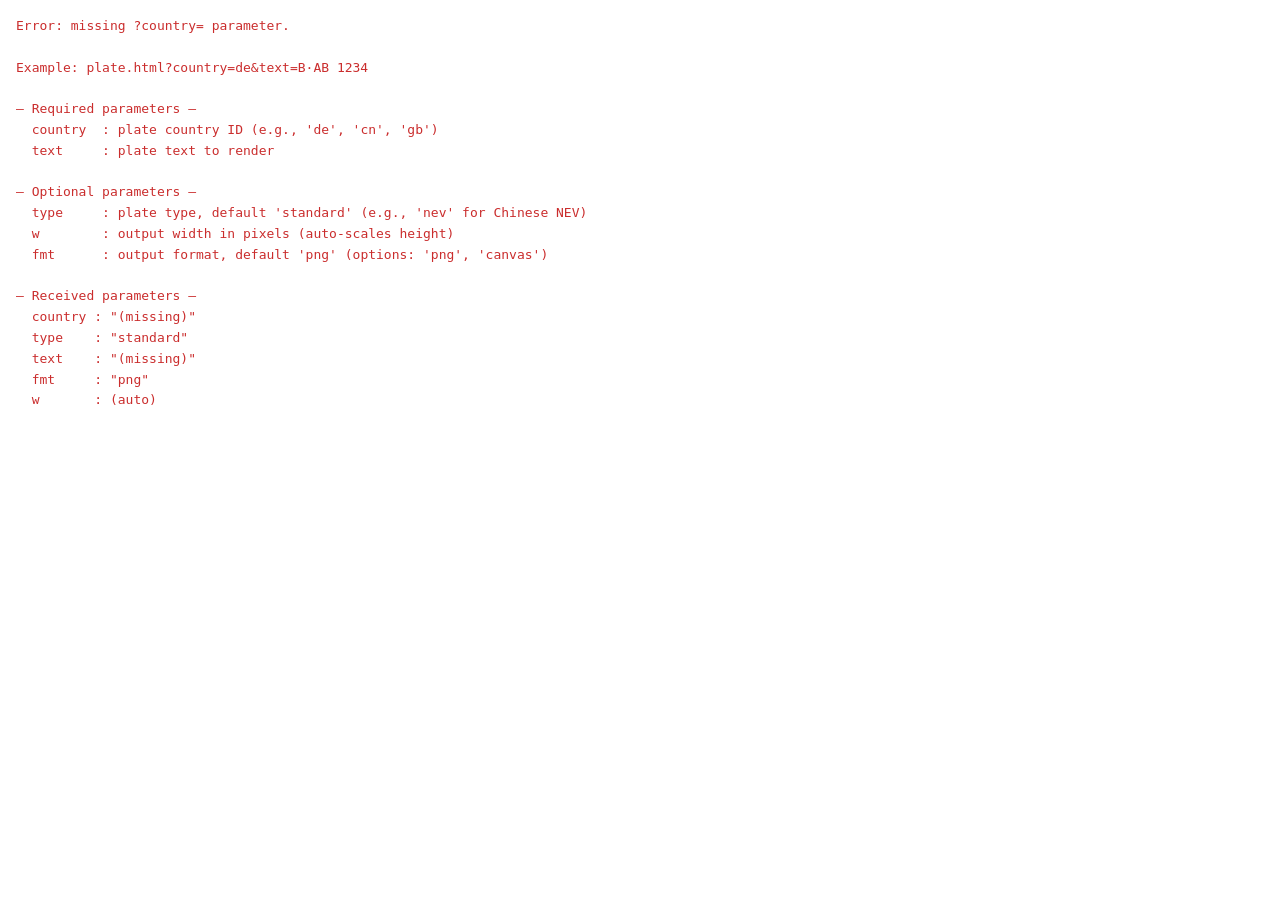
<file: plate.html>
<!DOCTYPE html>
<html lang="en">
<head>
<meta charset="UTF-8">
<title>Plate</title>
<style>
  * { margin: 0; padding: 0; box-sizing: border-box; }
  html, body { background: transparent; font-family: 'Noto Sans', system-ui, sans-serif; }
  canvas, img { display: block; max-width: 100%; }

  /* Plain-text error for plate.html — no fancy card needed */
  #err {
    padding: 16px;
    font-size: 13px;
    color: #ca2d2d;
    font-family: 'IBM Plex Mono', 'Consolas', monospace;
    white-space: pre-wrap;
    line-height: 1.6;
  }
</style>
<link rel="preconnect" href="https://fonts.googleapis.com">
<link href="https://fonts.googleapis.com/css2?family=Noto+Color+Emoji&family=Noto+Sans:wght@400;600&display=swap" rel="stylesheet">
</head>
<body>
<div id="root"></div>

<script src="assets/renderer.js"></script>
<script src="assets/plate-registry.js"></script>
<script>
(async () => {
  const params  = new URLSearchParams(location.search);
  const country = (params.get("country") || "").toLowerCase();
  const type    = (params.get("type")    || "standard").toLowerCase();
  const text    = (params.get("text")    || "").toUpperCase().trim();
  const fmt     = (params.get("fmt")     || "png").toLowerCase();
  const reqW    = parseInt(params.get("w") || "0");

  const root = document.getElementById("root");

  function showErr(message, detail) {
    const d = document.createElement("div");
    d.id = "err";
    d.textContent = detail ? `${message}\n\n${detail}` : message;
    root.appendChild(d);
  }

  if (!country) {
    showErr("Error: missing ?country= parameter.", [
      "Example: plate.html?country=de&text=B·AB 1234",
      "",
      "— Required parameters —",
      "  country  : plate country ID (e.g., 'de', 'cn', 'gb')",
      "  text     : plate text to render",
      "",
      "— Optional parameters —",
      "  type     : plate type, default 'standard' (e.g., 'nev' for Chinese NEV)",
      "  w        : output width in pixels (auto-scales height)",
      "  fmt      : output format, default 'png' (options: 'png', 'canvas')",
      "",
      `— Received parameters —`,
      `  country : "${country || "(missing)"}"`,
      `  type    : "${type}"`,
      `  text    : "${text || "(missing)"}"`,
      `  fmt     : "${fmt}"`,
      `  w       : ${reqW || "(auto)"}`,
    ].join("\n"));
    return;
  }

  if (!text) {
    showErr("Error: missing ?text= parameter.", [
      "Example: plate.html?country=de&text=B·AB 1234",
      "",
      "— Required parameters —",
      "  country  : plate country ID (e.g., 'de', 'cn', 'gb')",
      "  text     : plate text to render",
      "",
      "— Optional parameters —",
      "  type     : plate type, default 'standard' (e.g., 'nev' for Chinese NEV)",
      "  w        : output width in pixels (auto-scales height)",
      "  fmt      : output format, default 'png' (options: 'png', 'canvas')",
      "",
      `— Received parameters —`,
      `  country : "${country}"`,
      `  type    : "${type}"`,
      `  text    : "${text || "(missing)"}"`,
      `  fmt     : "${fmt}"`,
      `  w       : ${reqW || "(auto)"}`,
    ].join("\n"));
    return;
  }

  try {
    await PlateRegistry.load(country, type);
  } catch (err) {
    const detail = [
      `Country: ${country}`,
      `Type: ${type}`,
      `Expected file: assets/plate/${country}/${type}.js`,
      "",
      "— Error message —",
      err.message || String(err),
      "",
      "— Loaded warnings —",
      PlateRegistry.warnings.length > 0 ? PlateRegistry.warnings.join("\n") : "(none)",
      "",
      "— Stack trace —",
      err.stack || "(not available)",
      "",
      `URL: ${location.href}`,
      `Time: ${new Date().toISOString()}`,
    ].join("\n");

    showErr("Failed to load plate configuration file.", detail);
    return;
  }

  const cfg = PlateRegistry.get(`${country}:${type}`) || PlateRegistry.get(country);
  if (!cfg) {
    const warns = PlateRegistry.warnings.join("\n") || "(none)";
    const detail = [
      `Country: ${country}`,
      `Type: ${type}`,
      "",
      "— Error —",
      "Requested plate configuration was not found in the registry.",
      "",
      "— Load warnings —",
      warns,
      "",
      `URL: ${location.href}`,
      `Time: ${new Date().toISOString()}`,
    ].join("\n");

    showErr("Unknown plate configuration.", detail);
    return;
  }

  try {
    const scale  = reqW > 0 ? reqW / cfg.width : 2;
    const canvas = document.createElement("canvas");
    PlateRenderer.draw(canvas, cfg, text, scale);

    if (fmt === "canvas") {
      root.appendChild(canvas);
    } else {
      canvas.toBlob(blob => {
        if (!blob) {
          showErr("Canvas export failed.", [
            "The toBlob() call returned null.",
            "",
            "— Possible causes —",
            "• Browser does not support canvas.toBlob()",
            "• Security restrictions (CORS, file:// protocol)",
            "• Insufficient memory for the requested resolution",
            "",
            "— Solution —",
            "Try opening this page via a local server (http://localhost:port) instead of file:// protocol.",
            "",
            `— Parameters used —`,
            `  country : ${country}`,
            `  type    : ${type}`,
            `  text    : ${text}`,
            `  width   : ${cfg.width}`,
            `  height  : ${cfg.height}`,
            `  scale   : ${scale}`,
            `  fmt     : ${fmt}`,
            "",
            `URL: ${location.href}`,
            `Time: ${new Date().toISOString()}`,
          ].join("\n"));
          return;
        }
        const img = new Image();
        img.src   = URL.createObjectURL(blob);
        img.alt   = `${country.toUpperCase()} ${type !== "standard" ? type + " " : ""}${text}`;
        img.title = img.alt;
        root.appendChild(img);
      }, "image/png");
    }
  } catch (err) {
    const detail = [
      "The rendering engine failed while generating the plate image.",
      "",
      "— Parameters used —",
      `  country : ${country}`,
      `  type    : ${type}`,
      `  text    : ${text}`,
      `  width   : ${cfg.width}`,
      `  height  : ${cfg.height}`,
      `  scale   : ${reqW > 0 ? reqW / cfg.width : "auto (2)"}`,
      `  format  : ${cfg.format}`,
      "",
      "— Error message —",
      err.message || String(err),
      "",
      "— Stack trace —",
      err.stack || "(not available)",
      "",
      `URL: ${location.href}`,
      `Time: ${new Date().toISOString()}`,
    ].join("\n");

    showErr("Failed to render plate.", detail);
  }
})();
</script>
</body>
</html>
</file>
<file: assets/app.css>
/* ── RESET & VARIABLES ──────────────────────────────────────────────────────── */
*, *::before, *::after { box-sizing: border-box; margin: 0; padding: 0; }
:root {
  --bg:      #0d0d0f;
  --surface: #16161a;
  --card:    #1e1e24;
  --border:  #2a2a35;
  --accent:  #e8c84a;
  --accent2: #4a9fe8;
  --text:    #f0f0f4;
  --muted:   #7a7a8c;
  --danger:  #e84a4a;
  --radius:  10px;
}

/* ── LIGHT THEME ─────────────────────────────────────────────────────────────── */
html.light {
  --bg:      #f4f4f6;
  --surface: #ffffff;
  --card:    #f5f5f5;
  --border:  #8f8f9e;
  --accent:  #f3cf40;
  --accent2: #4a9fe8;
  --text:    #18181e;
  --muted:   #424246;
  --danger:  #e84a4a;
}
html { font-size: 16px; }
body {
  font-family: 'Noto Sans', 'Noto Sans SC', sans-serif;
  background: var(--bg);
  color: var(--text);
  min-height: 100vh;
  display: flex;
  flex-direction: column;
}

/* Force emoji font on all flag spans, including the lang button */
.opt-flag,
#lang-flag,
#country-btn-flag,
.btn-flag,
.hi-flag {
  font-family: 'Noto Color Emoji', 'Apple Color Emoji', 'Segoe UI Emoji',
               'Twemoji Mozilla', sans-serif !important;
}

/* ── LOADING ─────────────────────────────────────────────────────────────────── */
#loading {
  position: fixed; inset: 0; background: var(--bg);
  display: flex; align-items: center; justify-content: center;
  z-index: 9999; transition: opacity .3s;
}
#loading.done { opacity: 0; pointer-events: none; }
.spinner {
  width: 32px; height: 32px;
  border: 3px solid var(--border); border-top-color: var(--accent);
  border-radius: 50%; animation: spin .7s linear infinite;
}
@keyframes spin { to { transform: rotate(360deg); } }

/* ── HEADER ──────────────────────────────────────────────────────────────────── */
header {
  border-bottom: 1px solid var(--border);
  padding: 0 32px; height: 64px;
  display: flex; align-items: center; gap: 16px;
  background: var(--surface); flex-shrink: 0;
}
.logo {
  font-family: 'Bebas Neue', sans-serif;
  font-size: 28px; letter-spacing: 3px; color: var(--accent); line-height: 1;
}
.sub {
  font-size: 11px; color: var(--muted);
  letter-spacing: 2px; text-transform: uppercase;
  border-left: 1px solid var(--border); padding-left: 16px;
}
.spacer { flex: 1; }

/* Keys-mode banner */
#keys-banner {
  display: none;
  position: fixed; bottom: 0; left: 0; right: 0; z-index: 8888;
  padding: 6px 20px; background: rgba(232,200,74,.12);
  border-top: 1px solid var(--accent);
  font-size: 11px; color: var(--accent); letter-spacing: 1px; text-align: center;
}

/* ── SHARED DROPDOWN STYLES ──────────────────────────────────────────────────── */
.custom-dd-btn {
  display: flex; align-items: center; gap: 8px;
  background: var(--card); border: 1px solid var(--border); border-radius: var(--radius);
  padding: 9px 13px; color: var(--text); font-size: 14px;
  font-family: inherit; cursor: pointer; user-select: none;
  width: 100%; text-align: left; transition: border-color .2s;
}
.custom-dd-btn:hover { border-color: var(--accent); }
.custom-dd-btn .dd-chevron {
  margin-left: auto; font-size: 9px; color: var(--muted);
  display: inline-block; transition: transform .2s; flex-shrink: 0;
}
.custom-dd-btn.open .dd-chevron { transform: rotate(180deg); }

.custom-dd-panel {
  display: none; position: absolute;
  background: var(--card); border: 1px solid var(--border); border-radius: var(--radius);
  overflow: hidden; box-shadow: 0 8px 32px rgba(0,0,0,.6); z-index: 9999;
  flex-direction: column;
}
.custom-dd-panel.open { display: flex; animation: dropIn .15s ease; }
@keyframes dropIn { from { opacity:0; transform:translateY(-6px); } to { opacity:1; transform:none; } }

.custom-dd-opts {
  overflow-y: auto;
  max-height: 260px;
}
.custom-dd-opts::-webkit-scrollbar { width: 4px; }
.custom-dd-opts::-webkit-scrollbar-thumb { background: var(--border); border-radius: 2px; }

.dd-opt {
  display: flex; align-items: center; gap: 12px;
  padding: 10px 16px; font-size: 13px; cursor: pointer;
  transition: background .12s; border-bottom: 1px solid var(--border);
}
.dd-opt:last-child { border-bottom: none; }
.dd-opt:hover { background: var(--border); }
.dd-opt.active { color: var(--accent); }
.dd-opt.active::after { content: "✓"; margin-left: auto; font-size: 12px; color: var(--accent); }
.opt-flag { font-size: 20px; flex-shrink: 0; }
.dd-opt .opt-main { font-weight: 500; line-height: 1.4; }
.dd-opt .opt-sub  { font-size: 11px; color: var(--muted); }

/* Bottom hint strip in dropdown */
.dd-hint-strip {
  padding: 7px 14px; font-size: 10px; color: var(--muted);
  border-top: 1px solid var(--border); flex-shrink: 0; user-select: none;
}

/* ── LANGUAGE SWITCHER (header) ──────────────────────────────────────────────── */
.lang-sw { position: relative; }

.lang-sw .custom-dd-btn {
  padding: 7px 13px; font-size: 13px; width: auto; height: 40px;
}
.lang-sw .custom-dd-panel {
  top: calc(100% + 8px); right: 0; width: 236px;
}

/* Keys-mode style */
.lang-sw.keys-mode .custom-dd-btn { border-color: var(--accent); color: var(--accent); }

/* ── THEME TOGGLE BUTTON ─────────────────────────────────────────────────────── */
#theme-toggle {
  background: var(--card);
  border: 1px solid var(--border);
  border-radius: var(--radius);
  color: var(--muted);
  cursor: pointer;
  font-size: 15px;
  line-height: 1;
  height: 40px;
  width: 50px;
  padding: 7px 13px;
  display: flex; align-items: center; justify-content: center;
  transition: border-color .2s, color .2s;
  flex-shrink: 0;
}
#theme-toggle:hover { border-color: var(--accent); color: var(--accent); }

/* ── LAYOUT ──────────────────────────────────────────────────────────────────── */
main {
  flex: 1; display: grid;
  grid-template-columns: 355px 1fr;
  height: calc(100vh - 64px); overflow: hidden;
}

/* ── SIDEBAR ─────────────────────────────────────────────────────────────────── */
.sidebar {
  background: var(--surface); border-right: 1px solid var(--border);
  padding: 22px; overflow-y: auto;
  display: flex; flex-direction: column; gap: 18px;
}
.field-group { display: flex; flex-direction: column; gap: 7px; }
label {
  font-size: 11px; font-weight: 600; letter-spacing: 1.5px;
  text-transform: uppercase; color: var(--muted);
}

/* ── COUNTRY SELECTOR ────────────────────────────────────────────────────────── */
.country-dd-wrap { position: relative; }

.country-dd-wrap .custom-dd-btn .btn-flag {
  font-size: 18px; flex-shrink: 0;
}
.country-dd-wrap .custom-dd-btn .btn-name {
  flex: 1; overflow: hidden; text-overflow: ellipsis; white-space: nowrap;
}
.country-dd-wrap .custom-dd-panel {
  top: calc(100% + 4px); left: 0; right: 0;
}

/* ── PLAIN INPUTS ────────────────────────────────────────────────────────────── */
input[type=text], input[type=number] {
  width: 100%; background: var(--card); border: 1px solid var(--border);
  border-radius: var(--radius); color: var(--text); font-size: 14px;
  font-family: 'IBM Plex Mono', monospace; padding: 9px 13px;
  outline: none; transition: border-color .2s; appearance: none;
}
input:focus { border-color: var(--accent); }
input.invalid { border-color: var(--danger); }
input[type=number] { -moz-appearance: textfield; }
input[type=number]::-webkit-inner-spin-button { opacity: .4; }
.hint { font-size: 11px; color: var(--muted); font-family: 'IBM Plex Mono', monospace; }

/* ── RESOLUTION ──────────────────────────────────────────────────────────────── */
.res-row {
  display: grid; grid-template-columns: 1fr 18px 1fr 78px;
  align-items: center; gap: 5px;
}
.res-row .sep { text-align: center; color: var(--muted); font-size: 14px; font-family: 'IBM Plex Mono', monospace; }

.res-row select {
  width: 100%; background: var(--card); border: 1px solid var(--border);
  border-radius: var(--radius); color: var(--text); font-size: 12px;
  font-family: inherit; padding: 9px 8px; outline: none;
  transition: border-color .2s; appearance: none; cursor: pointer;
  background-image: url("data:image/svg+xml,%3Csvg xmlns='http://www.w3.org/2000/svg' width='10' height='10' viewBox='0 0 12 12'%3E%3Cpath d='M6 8L1 3h10z' fill='%237a7a8c'/%3E%3C/svg%3E");
  background-repeat: no-repeat; background-position: right 8px center; padding-right: 24px;
}
.res-row select:focus { border-color: var(--accent); }

.res-presets { display: flex; flex-wrap: wrap; gap: 5px; }
.res-preset {
  padding: 4px 9px; background: var(--card); border: 1px solid var(--border);
  border-radius: 20px; font-size: 10px; font-family: 'IBM Plex Mono', monospace;
  cursor: pointer; color: var(--muted); transition: all .15s; user-select: none;
}
.res-preset:hover { border-color: var(--accent2); color: var(--accent2); }

/* ── TYPE PILLS ──────────────────────────────────────────────────────────────── */
.type-pills { display: flex; flex-wrap: wrap; gap: 6px; }
.type-pill {
  padding: 5px 12px; background: var(--card); border: 1px solid var(--border);
  border-radius: 20px; font-size: 11px; font-family: 'IBM Plex Mono', monospace;
  cursor: pointer; color: var(--muted); transition: all .15s; user-select: none;
}
.type-pill:hover { border-color: var(--accent); color: var(--accent); }
.type-pill.active { border-color: var(--accent); color: var(--accent); background: rgba(232,200,74,.08); }

/* ── BUTTONS ─────────────────────────────────────────────────────────────────── */
.btn {
  width: 100%; padding: 11px 16px; border: none; border-radius: var(--radius);
  font-size: 12px; font-weight: 600; letter-spacing: 1px; text-transform: uppercase;
  cursor: pointer; transition: all .15s; font-family: inherit;
}
.btn-primary  { background: var(--accent); color: #000; }
.btn-primary:hover  { background: #f0d660; transform: translateY(-1px); }
.btn-secondary { background: transparent; color: var(--accent2); border: 1px solid var(--accent2); }
.btn-secondary:hover { background: rgba(74,159,232,.1); }
.btn-ghost { background: var(--card); color: var(--text); border: 1px solid var(--border); }
.btn-ghost:hover { border-color: var(--muted); }
.btn-row { display: flex; gap: 10px; }
.btn-row .btn { flex: 1; }

/* ── LINK BOX ────────────────────────────────────────────────────────────────── */
.link-box {
  background: var(--card); border: 1px solid var(--border); border-radius: var(--radius);
  padding: 9px 12px; display: flex; gap: 10px; align-items: center;
}
.link-box code {
  flex: 1; font-family: 'IBM Plex Mono', monospace; font-size: 11px; color: var(--accent2);
  overflow: hidden; text-overflow: ellipsis; white-space: nowrap;
}
.link-box button {
  background: none; border: none; color: var(--muted); cursor: pointer;
  font-size: 16px; padding: 2px 4px; border-radius: 4px; transition: color .2s; flex-shrink: 0;
}
.link-box button:hover { color: var(--accent); }
.copied-toast { font-size: 11px; color: #4ae880; height: 16px; transition: opacity .4s; }
.copied-toast.hidden { opacity: 0; }

/* ── DIVIDER ─────────────────────────────────────────────────────────────────── */
.divider { height: 1px; background: var(--border); }

/* ── HISTORY ─────────────────────────────────────────────────────────────────── */
.history-title { font-size: 11px; font-weight: 600; letter-spacing: 1.5px; text-transform: uppercase; color: var(--muted); }
.history-list  { display: flex; flex-direction: column; gap: 6px; max-height: 190px; overflow-y: auto; }
.history-item  {
  display: flex; align-items: center; gap: 10px;
  padding: 8px 10px; background: var(--card); border: 1px solid var(--border);
  border-radius: 7px; cursor: pointer; transition: border-color .2s;
}
.history-item:hover { border-color: var(--accent); }
.hi-text { flex: 1; font-family: 'IBM Plex Mono', monospace; font-size: 13px; font-weight: 600; letter-spacing: 1px; }
.hi-country { font-size: 11px; color: var(--muted); }
.hi-del {
  background: none; border: none; color: var(--muted); cursor: pointer;
  font-size: 14px; padding: 2px 4px; border-radius: 4px; line-height: 1;
}
.hi-del:hover { color: var(--danger); }

/* ── PREVIEW AREA ────────────────────────────────────────────────────────────── */
.preview-area {
  display: flex; flex-direction: column; align-items: center; justify-content: center;
  padding: 40px; gap: 24px; overflow: hidden;
  background:
    repeating-linear-gradient(0deg,   transparent, transparent 39px, rgba(255,255,255,.018) 40px),
    repeating-linear-gradient(90deg,  transparent, transparent 39px, rgba(255,255,255,.018) 40px),
    var(--bg);
}
.preview-label {
  font-family: 'Bebas Neue', sans-serif; letter-spacing: 3px;
  font-size: 13px; color: var(--muted); text-transform: uppercase;
}

#plate-canvas-wrap  { max-width: 100%; }
#plate-canvas-inner { max-width: 100%; }

#plate-canvas-wrap.has-plate #plate-canvas-inner {
  transition: transform .3s ease;
}
#plate-canvas-wrap.has-plate #plate-canvas-inner:hover {
  transform: scale(1.015) translateY(-3px);
}
#plate-canvas {
  border-radius: 4px; display: block; max-width: 100%; height: auto;
  filter: drop-shadow(0 10px 36px rgba(0,0,0,.65)) drop-shadow(0 3px 10px rgba(0,0,0,.45));
}

/* ── EMPTY STATE ─────────────────────────────────────────────────────────────── */
.empty-state {
  display: flex; flex-direction: column; align-items: center; gap: 20px;
  padding: 40px 32px; text-align: center; max-width: 360px;
}
.empty-plate-mock {
  width: 300px; height: 64px;
  background: var(--card); border: 2px dashed var(--border); border-radius: 6px;
  display: flex; align-items: center; justify-content: center;
}
.empty-plate-mock .mock-text {
  font-family: 'IBM Plex Mono', monospace; font-size: 20px; font-weight: 600;
  letter-spacing: 6px; color: var(--border); user-select: none;
}
.empty-state h3 { font-size: 15px; font-weight: 600; color: var(--text); }
.empty-state p  { font-size: 13px; line-height: 1.7; color: var(--muted); }
.empty-steps    { display: flex; flex-direction: column; gap: 8px; width: 100%; text-align: left; }
.empty-step {
  display: flex; align-items: center; gap: 10px;
  padding: 8px 12px; background: rgba(255,255,255,.025);
  border: 1px solid var(--border); border-radius: 7px;
  font-size: 12px; color: var(--muted);
}
.empty-step .sn {
  width: 20px; height: 20px; border-radius: 50%;
  background: var(--border); color: var(--muted); font-size: 10px; font-weight: 700;
  display: flex; align-items: center; justify-content: center; flex-shrink: 0;
}

/* ── MISC ────────────────────────────────────────────────────────────────────── */
.res-badge {
  font-family: 'IBM Plex Mono', monospace; font-size: 11px; color: var(--muted);
  background: var(--card); border: 1px solid var(--border); border-radius: 20px; padding: 4px 14px;
}
.action-row { display: flex; gap: 12px; flex-wrap: wrap; justify-content: center; }
.action-row .btn { width: auto; padding: 10px 22px; font-size: 12px; }

::-webkit-scrollbar { width: 5px; }
::-webkit-scrollbar-track { background: transparent; }
::-webkit-scrollbar-thumb { background: var(--border); border-radius: 3px; }

/* ── MOBILE ──────────────────────────────────────────────────────────────────── */
@media (max-width: 700px) {
  header { padding: 0 16px; height: 52px; }
  .logo  { font-size: 22px; }
  .sub   { display: none; }
  main {
    grid-template-columns: 1fr;
    grid-template-rows: auto 1fr;
    height: auto; min-height: calc(100vh - 52px);
    overflow: visible;
  }
  .sidebar {
    border-right: none; border-bottom: 1px solid var(--border);
    padding: 16px; gap: 14px;
  }
  .preview-area { padding: 24px 16px; min-height: 220px; }
  .action-row   { flex-direction: column; align-items: stretch; }
  .action-row .btn { width: 100%; }
  .res-row { grid-template-columns: 1fr 14px 1fr 68px; }
  .btn-row .btn { padding: 10px 10px; font-size: 11px; }
  .lang-sw .custom-dd-panel { width: 200px; }
}

/* ── LIGHT THEME OVERRIDES ───────────────────────────────────────────────────── */

html.light .logo { color: var(--text); }

html.light #plate-canvas {
  filter: drop-shadow(0 6px 24px rgba(0,0,0,.22)) drop-shadow(0 2px 8px rgba(0,0,0,.14));
}
html.light .preview-area {
  background:
    repeating-linear-gradient(0deg,   transparent, transparent 39px, rgba(0,0,0,.04) 40px),
    repeating-linear-gradient(90deg,  transparent, transparent 39px, rgba(0,0,0,.04) 40px),
    var(--bg);
}

/* empty-step: white background is invisible on light bg — use a solid tint */
html.light .empty-step {
  background: rgba(0,0,0,.05);
  color: var(--text);
}
html.light .empty-step .sn {
  background: var(--border);
  color: #ffffff;
}

/* dd-opt styles in light theme */
html.light .dd-opt:hover      { background: #dddddd; }
html.light .dd-opt.active     { color: #3c9224; }
html.light .dd-opt.active::after { color: #3c9224; }

/* type-pill: --muted is still too light on light bg, force --text */
html.light .type-pill         { color: var(--text); }
html.light .type-pill:hover   { color: var(--text); border-color: #b8971a; }
html.light .type-pill.active  {
  color: #000000;
  border-color: #b8971a;
  background: #f3cf40;
}

/* link-box code URL: --accent2 (#4a9fe8) is readable but copy button fades out */
html.light .link-box code     { color: #1d64a7; }
html.light .link-box button   { color: var(--text); }
</file>
